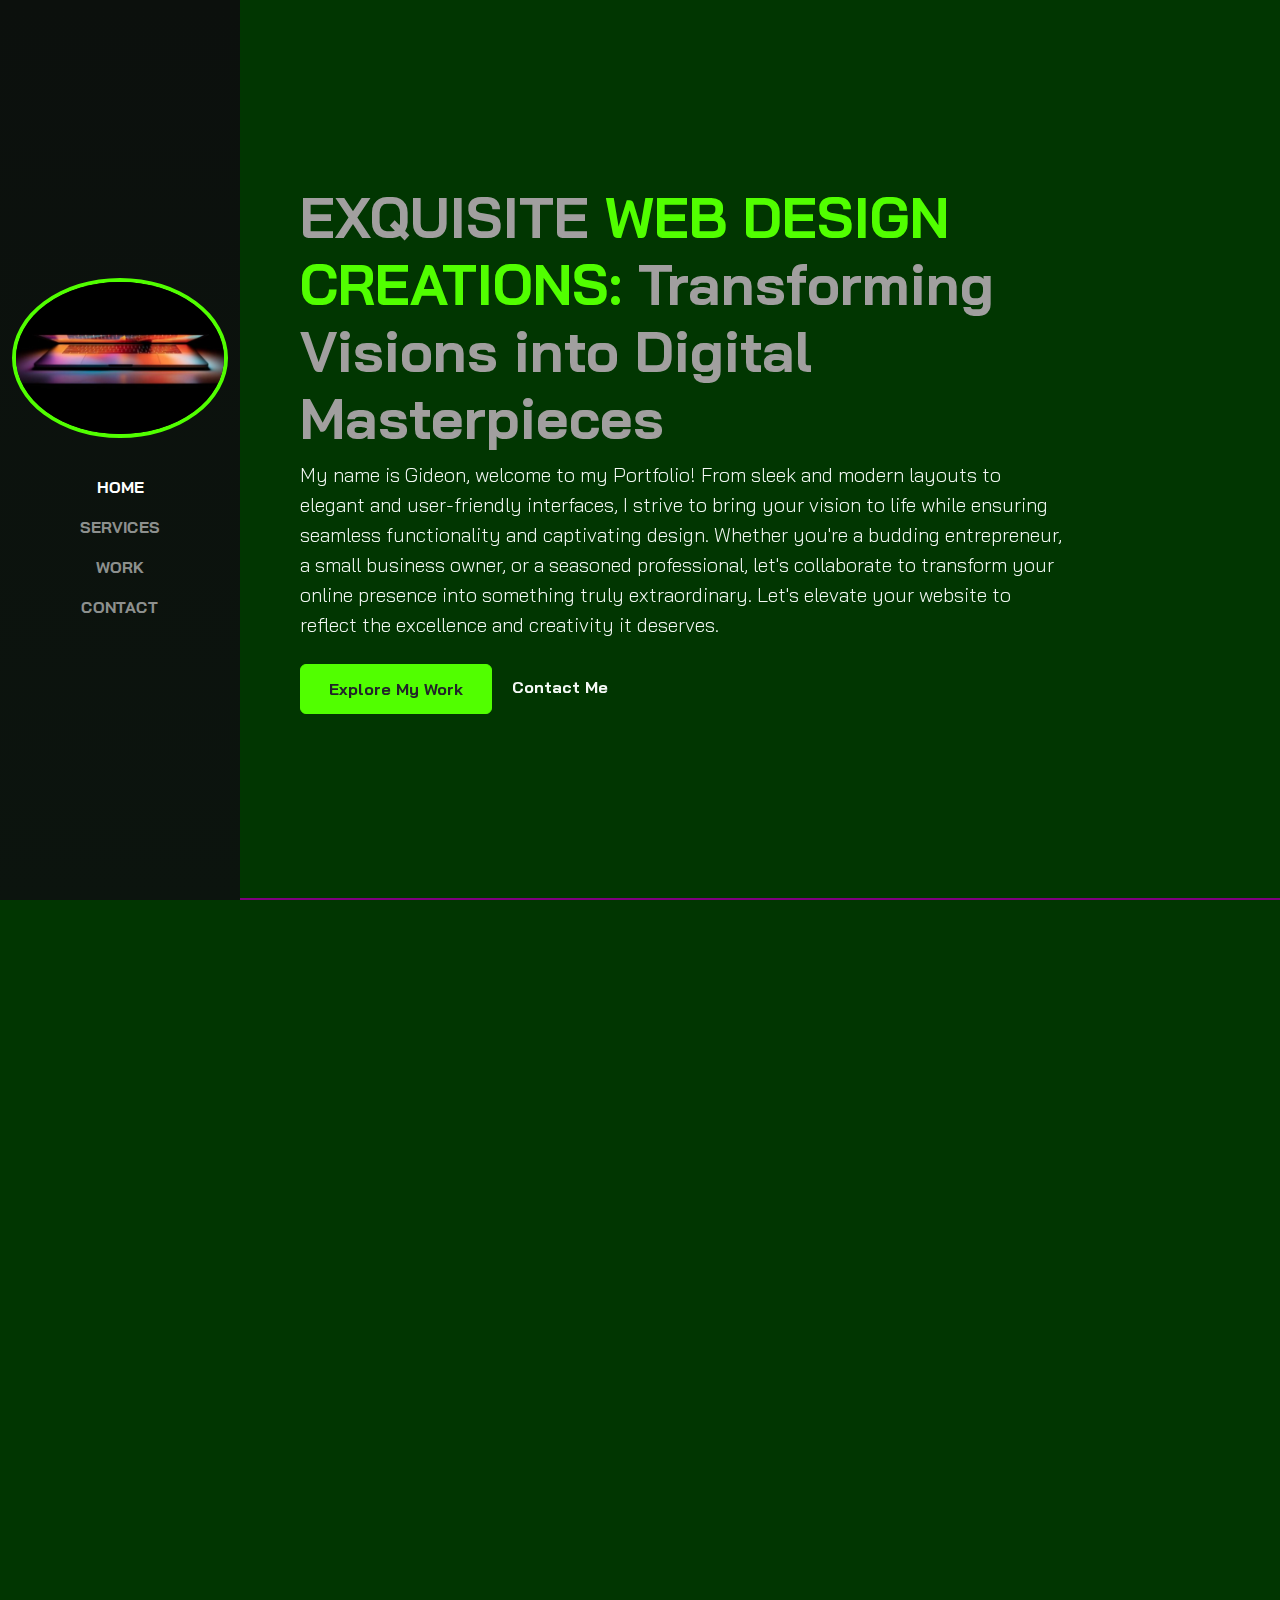
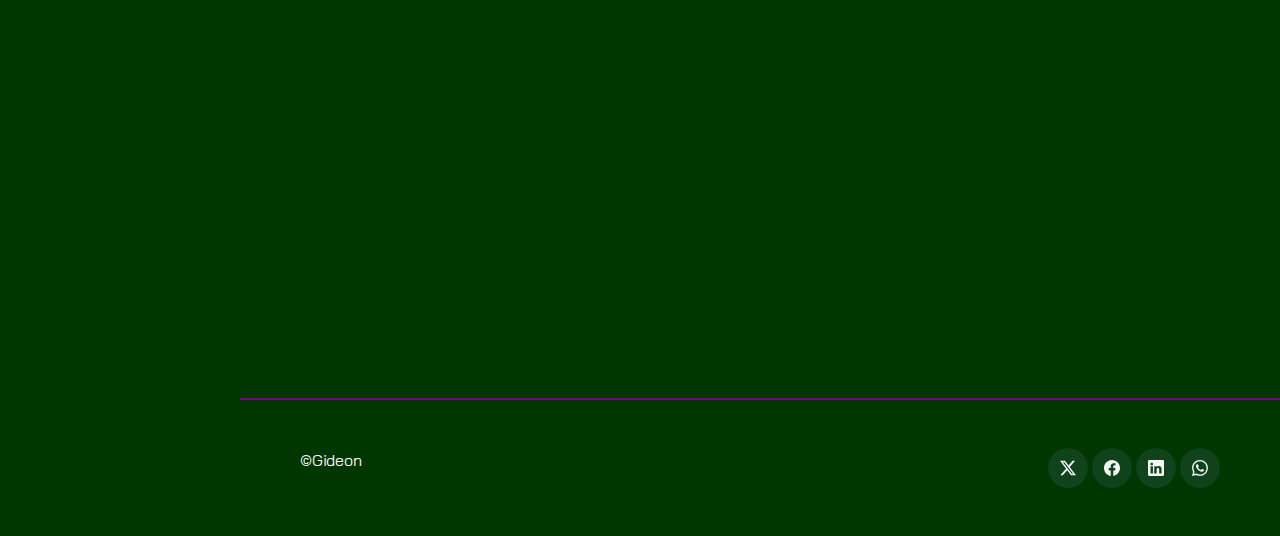
<file: gideon/index.html>
<!DOCTYPE html>
<html lang="en">
<head>
    <meta charset="UTF-8">
    <meta name="viewport" content="width=device-width, initial-scale=1.0">
    <title>Gideon</title>
    <link rel="stylesheet" href="assets/css/aos.css">
    <link rel="stylesheet" href="assets/css/bootstrap.min.css">
    <link rel="stylesheet" href="assets/css/style.css">
</head>
<body data-bs-spy="scroll" data-bs-target="#navbar" >
    <!--NAVBAR-->
    <nav id="navbar" class="navbar navbar-expand-lg navbar-dark fixed-top">
        <div class="container flex-lg-column text-lg-center">
            <a class="navbar-brand mx-lg-auto mb-lg-4" href="#"> 
                <span class="h3 fw-bold d-block d-lg-none">Gideon</span>
                <img src="assets/images/nav.jpg" class="d-none d-lg-block rounded-circle" alt="">
            </a>
          <button class="navbar-toggler" type="button" data-bs-toggle="collapse" data-bs-target="#navbarNavAltMarkup" aria-controls="navbarNavAltMarkup" aria-expanded="false" aria-label="Toggle navigation">
            <span class="navbar-toggler-icon"></span>
          </button>
          <div class="collapse navbar-collapse" id="navbarNavAltMarkup">
            <div class="navbar-nav ms-auto flex-lg-column">
              <a class="nav-link active" aria-current="page" href="#home">Home</a>
              <a class="nav-link active" aria-current="page" href="#services">Services</a>
              <a class="nav-link active" aria-current="page" href="#Work">Work</a>
              <a class="nav-link active" aria-current="page" href="#contacts">Contact</a>
            </div>
          </div>
        </div>
    </nav>
    <!--//NAVBAR-->
    <!--CONTENT-->
      <div id="content-wrapper">
        <!--HOME-->
        <section id="home" class="full-height px-lg-5">
            <div class="container" data-aos="fade-up">
                <div class="col-lg-10">
                    <h1 class="display-4 fw-bold" data-aos="fade-up">EXQUISITE <span class="text-brand">WEB DESIGN CREATIONS: </span>Transforming Visions into Digital Masterpieces</h1>
                    <p class="lead mt-2 mb-4" data-aos="fade-up" data-aos-delay="300">My name is Gideon, welcome to my Portfolio! From sleek and modern layouts to elegant and 
                        user-friendly interfaces, I strive to bring your vision to life while ensuring seamless functionality and
                         captivating design. Whether you're a budding entrepreneur, a small business owner, or a seasoned professional, 
                         let's collaborate to transform your online presence into something truly extraordinary. Let's elevate your website 
                         to reflect the excellence and creativity it deserves.</p>
                <a href="#Work" class="btn btn-brand me-3">Explore My Work</a>
                <a href="#contacts" class="link-custom">Contact Me</a>
                </div>
            </div>
        </section>
        <!--//HOME-->
        <!--SERVICES-->
        <section id="services" class="full-height px-lg-5">
            <div class="container" >
                <div class="row "data-aos="fade-up">
                    <div class="col-lg-8">
                        <h6 class="text-brand">SERVICES</h6>
                        <h1>Services That I Provide</h1>
                    </div>
                </div>
                <div class="row gy-4" data-aos="fade-up" data-aos-delay="100">
                    <div class="col-lg-4">
                        <div class="service p-4 bg-base rounded-5 shadow-effect">
                            <div class="iconbox rounded-3"><img src="assets/images/frontend.jpg" alt=""></div>
                            <h4 class="mt-4 mb-2">Responsive Web Design</h4>
                            <p>Unlock the full potential of your website with our expertly crafted responsive design solutions. From desktops to tablets
                                 to smartphones, we ensure your website looks flawless and functions seamlessly on every device, delivering an unparalleled
                                  user experience no matter how your audience chooses to engage.</p>
                            <a href="#" class="link-custom">Read More</a>
                        </div>
                    </div><br><br>
                    <div class="col-lg-4" data-aos="fade-up" data-aos-delay="200">
                        <div class="service p-4 bg-base rounded-5 shadow-effect">
                            <div class="iconbox rounded-3"><img src="assets/images/perform.jpg" alt=""></div>
                            <h4 class="mt-4 mb-2">Performance Optimization</h4>
                            <p>Supercharge your website's performance with our advanced optimization techniques. With a focus on speed and efficiency,
                                 we fine-tune every aspect of your frontend to deliver lightning-fast loading times and exceptional user experiences. 
                                 Say hello to seamless browsing that keeps your visitors coming back for more.</p>
                            <a href="#" class="link-custom">Read More</a>
                        </div>
                    </div><br><br>
                    <div class="col-lg-4" data-aos="fade-up" data-aos-delay="200">
                        <div class="service p-4 bg-base rounded-5 shadow-effect">
                            <div class="iconbox rounded-3"><img src="assets/images/ui.jpg" alt=""></div>
                            <h4 class="mt-4 mb-2">Custom UI/UX Design</h4>
                            <p>Elevate your digital presence with our bespoke UI/UX design services tailored to your unique needs. Our team specializes
                                 in creating captivating interfaces and intuitive user experiences that captivate audiences and drive results. 
                                 From wireframing to prototyping, we're here to transform your vision into a user-centric masterpiece.</p>
                            <a href="#" class="link-custom">Read More</a>
                        </div>
                    </div>
                </div>
            </div>
        </section>
        <!--//SERVICES-->
        <!--WORK-->
        <section id="Work" class="full-height px-lg-5">
            <div class="container">
                <div class="row"data-aos="fade-up">
                    <div class="col-lg-8">
                        <h6 class="text-brand">Work</h6>
                        <h1>My Recent Work</h1>
                    </div>
                </div>
                <div class="row gy-4" data-aos="fade-up">
                    <div class="col-lg-4">
                        <div class="card-custom rounded-4 bg-base p-3 shadow-effect">
                            <div class="card-custom-image rounded-5"><img src="assets/images/logo.jpg" alt=""></div>
                            <div class="card-custom-content">
                                <h4>Startup Landing Page</h4>
                                <p>Lorem, erendis, quis voluptates illo explicabo. Neque, recusandae.</p>
                                <a href="#" class="link-custom">Read More</a>
                            </div>
                        </div>
                    </div>
                    <div class="col-lg-4">
                        <div class="card-custom rounded-4 bg-base p-3 shadow-effect">
                            <div class="card-custom-image rounded-5"><img src="assets/images/logo.jpg" alt=""></div>
                            <div class="card-custom-content">
                                <h4>Startup Landing Page</h4>
                                <p>Lorem, erendis, quis voluptates illo explicabo. Neque, recusandae.</p>
                                <a href="#" class="link-custom">Read More</a>
                            </div>
                        </div>
                    </div>
                    <div class="col-lg-4">
                        <div class="card-custom rounded-4 bg-base p-3 shadow-effect">
                            <div class="card-custom-image rounded-5"><img src="assets/images/logo.jpg" alt=""></div>
                            <div class="card-custom-content">
                                <h4>Startup Landing Page</h4>
                                <p>Lorem, erendis, quis voluptates illo explicabo. Neque, recusandae.</p>
                                <a href="#" class="link-custom">Read More</a>
                            </div>
                        </div>
                    </div>
                </div>
            </div>
        </section>
        <!--//WORK-->
        <!--CONTACTS-->
        <section id="contacts" class="full-height px-lg-5">
            <div class="container">
                <div class="row justify-content-center text-center" data-aos="fade-up">
                    <div class="col-lg-8 pb-4">
                        <h6 class="text-brand">CONTACTS</h6>
                        <h1>Interested in working together? Let's talk</h1>
                    </div>
                    <form action="#" class="row g-lg-3 gy-3">
                        <div class="form-group col-md-6" >
                            <input type="text" class="form-control" placeholder="Enter your name">
                        </div>
                        <div class="form-group col-md-6" >
                            <input type="email" class="form-control" placeholder="Enter your email">
                        </div>
                        <div class="form-group col-12" >
                            <input type="text" class="form-control" placeholder="Enter your subject">
                        </div>
                        <div class="form-group col-12" >
                            <textarea name="" rows="4" class="form-control" placeholder="Enter your message"></textarea>                        
                        </div>
                        <div class="form-group col-12 d-grid" >
                            <button type="submit" class="btn btn-brand">Contact Me</button>
                        </div>
                    </form>
                </div>

            </div>
        </section>
        <!--//CONTACTS-->
        <!--FOOTER-->
        <footer class="py-5 px-lg-5">
            <div class="container">
                <div class="row gy-4 justify-content-between">
                    <div class="col-auto">
                        <p class="mb-0">&copy;Gideon</p>
                    </div>
                    <div class="col-auto">
                        <div class="social-icons">
                            <a href="#"><svg xmlns="http://www.w3.org/2000/svg" width="16" height="16" fill="currentColor" class="bi bi-twitter-x" viewBox="0 0 16 16">
                                <path d="M12.6.75h2.454l-5.36 6.142L16 15.25h-4.937l-3.867-5.07-4.425 5.07H.316l5.733-6.57L0 .75h5.063l3.495 4.633L12.601.75Zm-.86 13.028h1.36L4.323 2.145H2.865z"/>
                            </svg></i></a>
                            <a href="#"><svg xmlns="http://www.w3.org/2000/svg" width="16" height="16" fill="currentColor" class="bi bi-facebook" viewBox="0 0 16 16">
                                <path d="M16 8.049c0-4.446-3.582-8.05-8-8.05C3.58 0-.002 3.603-.002 8.05c0 4.017 2.926 7.347 6.75 7.951v-5.625h-2.03V8.05H6.75V6.275c0-2.017 1.195-3.131 3.022-3.131.876 0 1.791.157 1.791.157v1.98h-1.009c-.993 0-1.303.621-1.303 1.258v1.51h2.218l-.354 2.326H9.25V16c3.824-.604 6.75-3.934 6.75-7.951"/>
                              </svg></a>
                            <a href="#"><svg xmlns="http://www.w3.org/2000/svg" width="16" height="16" fill="currentColor" class="bi bi-linkedin" viewBox="0 0 16 16">
                                <path d="M0 1.146C0 .513.526 0 1.175 0h13.65C15.474 0 16 .513 16 1.146v13.708c0 .633-.526 1.146-1.175 1.146H1.175C.526 16 0 15.487 0 14.854zm4.943 12.248V6.169H2.542v7.225zm-1.2-8.212c.837 0 1.358-.554 1.358-1.248-.015-.709-.52-1.248-1.342-1.248S2.4 3.226 2.4 3.934c0 .694.521 1.248 1.327 1.248zm4.908 8.212V9.359c0-.216.016-.432.08-.586.173-.431.568-.878 1.232-.878.869 0 1.216.662 1.216 1.634v3.865h2.401V9.25c0-2.22-1.184-3.252-2.764-3.252-1.274 0-1.845.7-2.165 1.193v.025h-.016l.016-.025V6.169h-2.4c.03.678 0 7.225 0 7.225z"/>
                              </svg></a>
                            <a href="#"><svg xmlns="http://www.w3.org/2000/svg" width="16" height="16" fill="currentColor" class="bi bi-whatsapp" viewBox="0 0 16 16">
                                <path d="M13.601 2.326A7.85 7.85 0 0 0 7.994 0C3.627 0 .068 3.558.064 7.926c0 1.399.366 2.76 1.057 3.965L0 16l4.204-1.102a7.9 7.9 0 0 0 3.79.965h.004c4.368 0 7.926-3.558 7.93-7.93A7.9 7.9 0 0 0 13.6 2.326zM7.994 14.521a6.6 6.6 0 0 1-3.356-.92l-.24-.144-2.494.654.666-2.433-.156-.251a6.56 6.56 0 0 1-1.007-3.505c0-3.626 2.957-6.584 6.591-6.584a6.56 6.56 0 0 1 4.66 1.931 6.56 6.56 0 0 1 1.928 4.66c-.004 3.639-2.961 6.592-6.592 6.592m3.615-4.934c-.197-.099-1.17-.578-1.353-.646-.182-.065-.315-.099-.445.099-.133.197-.513.646-.627.775-.114.133-.232.148-.43.05-.197-.1-.836-.308-1.592-.985-.59-.525-.985-1.175-1.103-1.372-.114-.198-.011-.304.088-.403.087-.088.197-.232.296-.346.1-.114.133-.198.198-.33.065-.134.034-.248-.015-.347-.05-.099-.445-1.076-.612-1.47-.16-.389-.323-.335-.445-.34-.114-.007-.247-.007-.38-.007a.73.73 0 0 0-.529.247c-.182.198-.691.677-.691 1.654s.71 1.916.81 2.049c.098.133 1.394 2.132 3.383 2.992.47.205.84.326 1.129.418.475.152.904.129 1.246.08.38-.058 1.171-.48 1.338-.943.164-.464.164-.86.114-.943-.049-.084-.182-.133-.38-.232"/>
                              </svg></a>
                        </div>
                    </div>
                </div>
            </div>
        </footer>
        <!--//FOOTER-->
      </div>
    <!--//CONTENT-->

    <script src="assets/js/aos.js"></script>
    <script src="assets/js/bootstrap.bundle.min.js"></script>
    <script src="assets/js/main.js"></script>
</body>
</html>
</file>
<file: gideon/assets/css/style.css>
@import url('https://fonts.googleapis.com/css2?family=Bai+Jamjuree:ital,wght@0,200;0,300;0,400;0,500;0,600;0,700;1,200;1,300;1,400;1,500;1,600;1,700&display=swap');

:root{
    --color-body: rgb(245, 249, 246);
    --color-heading: rgb(161, 159, 159);
    --color-base: rgb(16, 66, 27);
    --color-base2: rgb(1, 54, 1);
    --color-brand: rgb(81, 255, 0);
    --color-brand2: rgb(101, 101, 4);
    --sidebar-width: 240px;
    --font-base:"Bai Jamjuree";
}
body{
    background-color: var(--color-base2);
    color: var(--color-body);
    font-family: var(--font-base), sans-serif;
}
h1,h2,h3,h4,h5,h6{
    color: var(--color-heading);
    font-weight: 700;
}
a{
    text-decoration: none;
    color: var(--color-body);
    transition: all 0.4s ease;
}
a:hover{
    color: var(--color-brand);
}
img{
    width: 100%;
}
.bg-base{
    background-color: var(--color-base);
}
.full-height{
    min-height: 100vh;
    height: 100%;
    display: flex;
   flex-direction: column;
   justify-content: center;
   padding-top: 80px;
   padding-bottom: 80px;
   border-bottom: 2px solid purple;
}
.shadow-effect{
    transition: 0.5s;
}
.shadow-effect:hover{
    box-shadow: -6px 6px 0 0px var(--color-brand);
}
.iconbox{
    width: 60px;
    height: 60px;
    display: flex;
    align-items: center;
    justify-content: center;
    font-size: 32px;
    border-color: var(--color-brand);
    color: var(--color-base);
}
.navbar{
    background-color: var(--color-base);
    
}
.navbar .nav-link{
    font-weight: 700;
    text-transform: uppercase;
}
.navbar .nav-link:hover{
    color: var(--color-brand);
}
@media (min-width: 900px){
    .navbar{
        min-height: 100vh;
        width: var(--sidebar-width);
        background: linear-gradient(rgb(12, 16, 13), rgb(12, 20, 14));
        background-size: cover;
        background-position: center;
    }
    .navbar-brand img{
        border: 4px solid var(--color-brand);
    }
    #content-wrapper{
        padding-left: var(--sidebar-width);
    }
}
.text-brand{
    color: var(--color-brand);
}
.btn{
    padding: 12px 28px;
    font-weight: 700;
}
.btn-brand{
    background-color: var(--color-brand);
    border-color: var(--color-brand);
}
.btn-brand:hover,
.btn-brand:focus{
    background-color: var(--color-brand);
    color: var(--color-base);
}
.link-custom{
    font-weight: 700;
    position: relative;
}
.link-custom::after{
    content: "";
    width: 0%;
    height: 2px;
    background-color: var(--color-brand);
    position: absolute;
    left: 0;
    top: 110%;
    transition: all 0.4s;
}
.link-custom:hover::after{
    width: 100%;
}
.card-custom .card-custom-image{
    overflow: hidden;
}
.card-custom .custom-card-image img{
    transition: all 0.4s ease;
}
.card-custom:hover img{
    transform: scale(1.1);
}
#contacts .form-control{
    background-color: var(--color-base);
    border-bottom: var(--color-base);
    color: var(--color-body);
}
#contacts .form-control:focus{
    border-color: var(--color-brand);
    box-shadow: none;
}
#contacts .form-control::placeholder{
    color: var(--color-body);
}
#contacts input.form-control{
    height: 44px;
}
.social-icons a{
    width: 40px;
    height: 40px;
    display: inline-flex;
    align-items: center;
    justify-content: center;
    background-color:var(--color-base);
    border-radius: 100px;
    font-size: 24px;
}
</file>
